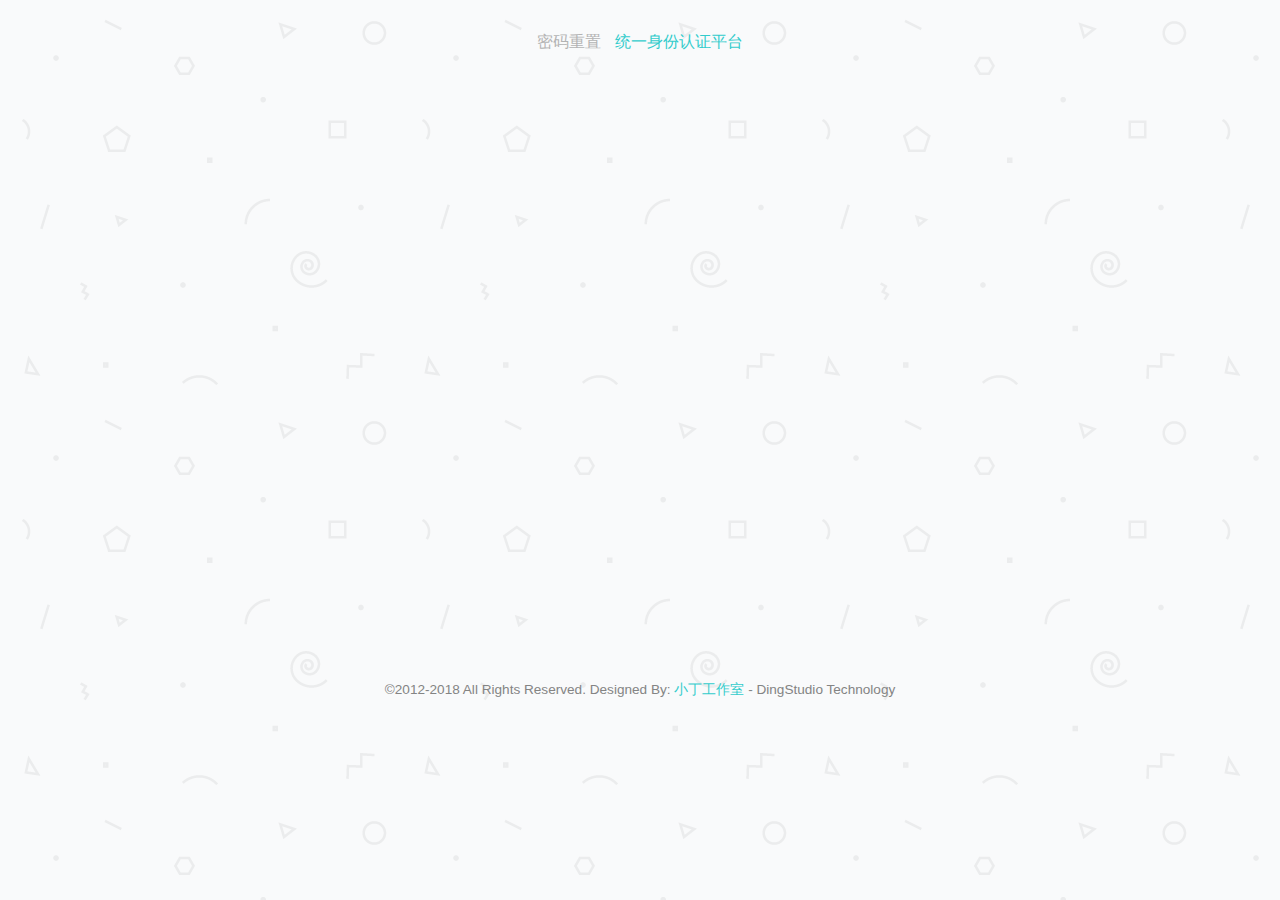
<file: forgot.html>
<!DOCTYPE html>
<!--[if lt IE 7]>      <html class="no-js lt-ie9 lt-ie8 lt-ie7"> <![endif]-->
<!--[if IE 7]>         <html class="no-js lt-ie9 lt-ie8"> <![endif]-->
<!--[if IE 8]>         <html class="no-js lt-ie9"> <![endif]-->
<!--[if gt IE 8]><!-->
<html class="no-js">
<!--<![endif]-->

<head>
	<meta charset="utf-8">
	<meta http-equiv="X-UA-Compatible" content="IE=edge">
	<title>统一身份认证平台</title>
	<meta name="viewport" content="width=device-width, initial-scale=1">
	<meta name="description" content="Free HTML5 Template by FreeHTML5.co" />
	<meta name="keywords" content="free html5, free template, free bootstrap, html5, css3, mobile first, responsive" />
	<!-- Facebook and Twitter integration -->
	<meta property="og:title" content="" />
	<meta property="og:image" content="" />
	<meta property="og:url" content="" />
	<meta property="og:site_name" content="" />
	<meta property="og:description" content="" />
	<meta name="twitter:title" content="" />
	<meta name="twitter:image" content="" />
	<meta name="twitter:url" content="" />
	<meta name="twitter:card" content="" />
	<!-- Place favicon.ico and apple-touch-icon.png in the root directory -->
	<link rel="shortcut icon" href="favicon.ico">
	<link href='http://fonts.proxy.ustclug.org/css?family=Open+Sans:400,700,300' rel='stylesheet' type='text/css'>
	<link rel="stylesheet" href="static/css/bootstrap.min.css">
	<link rel="stylesheet" href="static/css/animate.css">
	<link rel="stylesheet" href="static/css/style.css">
	<!-- Modernizr JS -->
	<script src="static/js/modernizr-2.6.2.min.js"></script>
	<!-- FOR IE9 below -->
	<!--[if lt IE 9]>
		<script src="static/js/respond.min.js"></script>
		<![endif]-->
</head>

<body class="style-3">
	<div class="container">
		<div class="row">
			<div class="col-md-12 text-center">
				<ul class="menu">
					<li class="active">
						<a href="forgot.html">密码重置</a>
					</li>
					<li>
						<a href="index.html">统一身份认证平台</a>
					</li>
				</ul>
			</div>
		</div>
		<div class="row">
			<div class="col-md-4 col-md-push-8">
				<!-- Start Sign In Form -->
				<form method="post" action="https://passport.dingstudio.cn/sso/member.php?action=findpwd" class="fh5co-form animate-box" data-animate-effect="fadeInRight">
					<input type="hidden" name="error_callback" id="error_callback" />
					<h2>密码重置向导</h2>
					<div class="form-group">
						<div class="alert alert-success" role="alert">请填写注册账号时绑定的邮箱</div>
					</div>
					<div class="form-group">
						<label for="email" class="sr-only">绑定邮箱</label>
						<input type="email" class="form-control" name="email" id="email" placeholder="绑定邮箱" autocomplete="off">
					</div>
					<div class="form-group">
						<label for="imgcode" class="sr-only">验证码</label>
						<input type="text" class="form-control" name="imgcode" id="imgcode" placeholder="验证码" autocomplete="off">
					</div>
					<div class="form-group">
						<p>
							<a href="login.html">点此登录</a> 或
							<a href="sign-up.html">注册</a>
						</p>
					</div>
					<div class="form-group">
						<input type="submit" value="申请重置" class="btn btn-primary">
					</div>
				</form>
				<!-- END Sign In Form -->

			</div>
		</div>
		<div class="row" style="padding-top: 60px; clear: both;">
			<div class="col-md-12 text-center">
				<p>
					<small>&copy;2012-2018 All Rights Reserved. Designed By:
						<a href="http://www.dingstudio.cn/" target="_blank" title="小丁工作室">小丁工作室</a> - DingStudio Technology
					</small>
				</p>
			</div>
		</div>
	</div>

	<!-- jQuery -->
	<script src="static/js/jquery.min.js"></script>
	<!-- Bootstrap -->
	<script src="static/js/bootstrap.min.js"></script>
	<!-- Placeholder -->
	<script src="static/js/jquery.placeholder.min.js"></script>
	<!-- Waypoints -->
	<script src="static/js/jquery.waypoints.min.js"></script>
	<!-- Main JS -->
	<script src="static/js/loginpage.js"></script>
	<script>
		$(document).ready(function() {
			$('#error_callback').val(window.location.href);
		});
	</script>

</body>

</html>
</file>
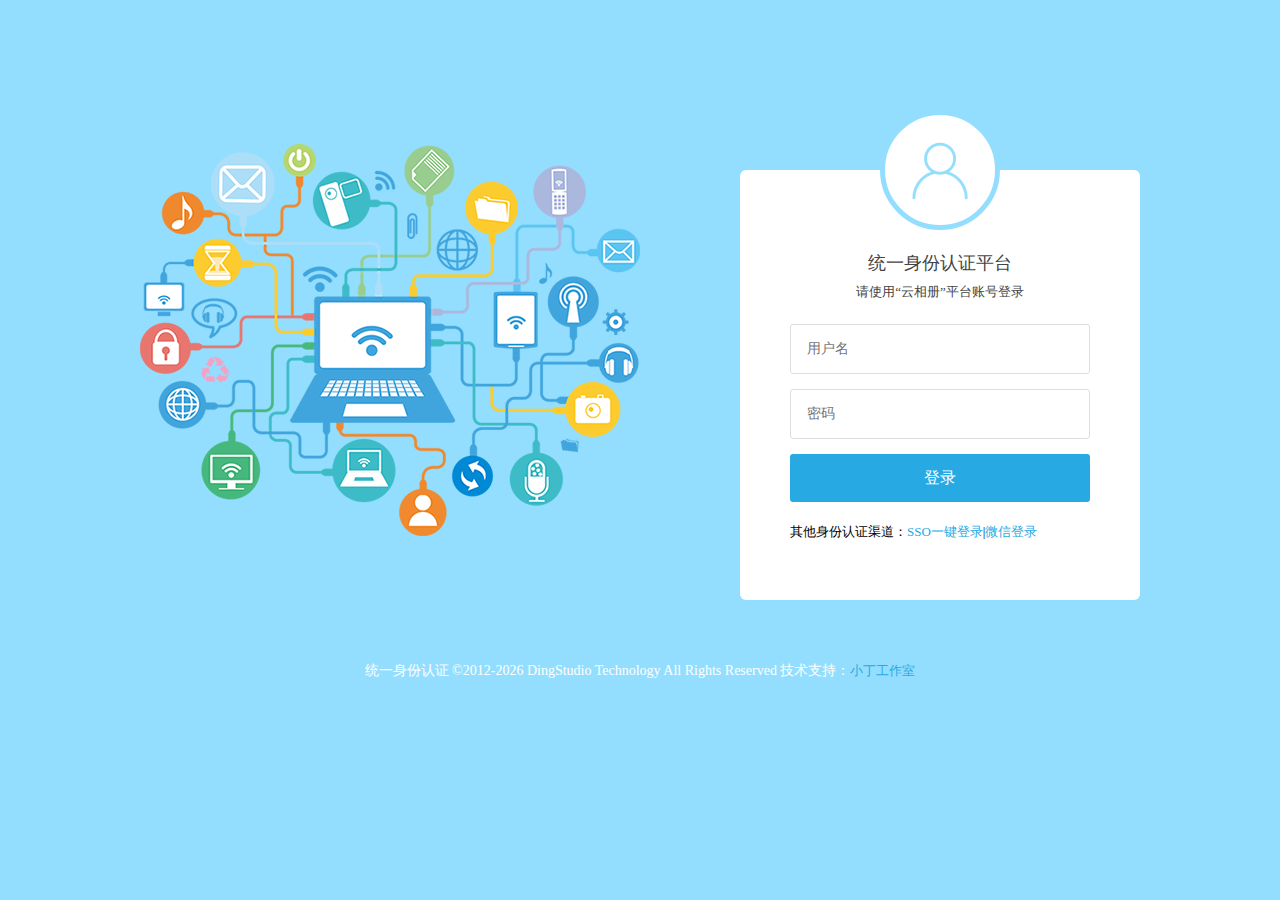
<file: login.html>
<!DOCTYPE html>
<html>
<head>
<meta http-equiv="Content-Type" content="text/html; charset=UTF-8" />
<meta http-equiv="Pragma" content="no-cache" />
<meta http-equiv="Cache-Control" content="no-cache" />
<meta http-equiv="Expires" content="0" />
<title>统一身份认证平台</title>
<link href="static/css/login.css" rel="stylesheet" type="text/css" />
<script src="static/js/jquery.min.js"></script>
<script src="static/js/md5.js"></script>
<script src="static/js/configure.js"></script>
<script src="static/js/custom.js"></script>
<script>
    //Web前端应用初始化
    $(document).ready(function() {
        $('#crossdomain_login').attr('href', protocol + '://' + mainhost + sitepath + 'utils/crossdomain.php');
        $('#wechat_login').attr('onclick', 'alert("抱歉，该渠道暂未开通！")');
    });
</script>
</head>
<body>
<div class="login_box">
    <div class="login_l_img">
        <img src="static/img/login-img.png" />
    </div>
    <div class="login">
        <div class="login_logo">
            <a href="#">
                <img src="static/img/login_logo.png" />
            </a>
        </div>
        <div class="login_name">
            <p>统一身份认证平台<br><small>请使用“云相册”平台账号登录</small></p>
        </div>
        <form method="post" action="#" onsubmit="return doLoginRequest()">
            <input name="user" id="user" type="text"  placeholder="用户名" />
            <input name="pswd" id="pswd" type="password" placeholder="密码" />
            <input type="submit" value="登录" />
        </form>
        <br>
        其他身份认证渠道：<a id="crossdomain_login" href="#">SSO一键登录</a>|<a id="wechat_login" href="#">微信登录</a>
    </div>
    <div class="copyright">统一身份认证 &copy;2012-<script>document.write(new Date().getFullYear());</script> DingStudio Technology All Rights Reserved 技术支持：<a href="http://www.dingstudio.cn" target="_blank">小丁工作室</a></div>
</div>
</body>
</html>
</file>
<file: static/css/style.css>
/* =======================================================
*
* 	Template Style 
*	Edit this section
*
* ======================================================= */
body {
  font-family: "Open Sans", Arial, sans-serif;
  line-height: 1.5;
  font-size: 16px;
  color: #848484;
  background-color: #f0f0f0;
}
.picblur {	
  filter: url(blur.svg#blur); /* FireFox, Chrome, Opera */
  
  -webkit-filter: blur(10px); /* Chrome, Opera */
     -moz-filter: blur(10px);
      -ms-filter: blur(10px);    
          filter: blur(10px);
  
  filter: progid:DXImageTransform.Microsoft.Blur(PixelRadius=10, MakeShadow=false); /* IE6~IE9 */
}
body.style-1 {
  background:fixed;
  background-image: url("//api.dingstudio.cn/dingstudio/msbing-pic.php?format=redirect&mod=https");
}
body.style-2 {
  background-color: #ffffff;
  background-size: cover;
  background-position: -30% center;
  background-repeat: no-repeat;
  background-image: url(../img/bg_2.jpg);
  height: 100%;
}
body.style-3 {
  background: #ffffff url(../img/geometry2.png) repeat;
}

a {
  color: #33cccc;
  -moz-transition: all 0.3s ease;
  -o-transition: all 0.3s ease;
  -webkit-transition: all 0.3s ease;
  -ms-transition: all 0.3s ease;
  transition: all 0.3s ease;
}
a:hover {
  color: #29a3a3;
}

.menu {
  padding: 0;
  margin: 30px 0 0 0;
}
.menu li {
  list-style: none;
  margin-bottom: 10px;
  display: -moz-inline-stack;
  display: inline-block;
  zoom: 1;
  *display: inline;
}
.menu li a {
  padding: 5px;
}
.menu li.active a {
  color: #b3b3b3;
}

.fh5co-form {
  padding: 30px;
  margin-top: 4em;
  -webkit-box-shadow: -4px 7px 46px 2px rgba(0, 0, 0, 0.1);
  -moz-box-shadow: -4px 7px 46px 2px rgba(0, 0, 0, 0.1);
  -o-box-shadow: -4px 7px 46px 2px rgba(0, 0, 0, 0.1);
  box-shadow: -4px 7px 46px 2px rgba(0, 0, 0, 0.1);
  background: #ffffff;
}
.style-2 .fh5co-form {
  -webkit-box-shadow: -4px 7px 46px 2px rgba(0, 0, 0, 0.1);
  -moz-box-shadow: -4px 7px 46px 2px rgba(0, 0, 0, 0.1);
  -o-box-shadow: -4px 7px 46px 2px rgba(0, 0, 0, 0.1);
  box-shadow: -4px 7px 46px 2px rgba(0, 0, 0, 0.1);
}
@media screen and (max-width: 768px) {
  .fh5co-form {
    padding: 15px;
  }
}
.fh5co-form h2 {
  text-transform: uppercase;
  letter-spacing: 2px;
  font-size: 20px;
  margin: 0 0 30px 0;
  color: #000000;
}
.fh5co-form .form-group {
  margin-bottom: 30px;
}
.fh5co-form .form-group p {
  font-size: 14px;
  color: #9f9f9f;
  font-weight: 300;
}
.fh5co-form .form-group p a {
  color: #000000;
}
.fh5co-form label {
  font-weight: 300;
  font-size: 14px;
  font-weight: 300;
}
.fh5co-form .form-control {
  font-size: 16px;
  font-weight: 300;
  height: 50px;
  padding-left: 0;
  padding-right: 0;
  border: none;
  border-bottom: 1px solid rgba(0, 0, 0, 0.1);
  -webkit-box-shadow: none;
  -moz-box-shadow: none;
  -o-box-shadow: none;
  box-shadow: none;
  -webkit-border-radius: 0px;
  -moz-border-radius: 0px;
  -ms-border-radius: 0px;
  border-radius: 0px;
  -moz-transition: all 0.3s ease;
  -o-transition: all 0.3s ease;
  -webkit-transition: all 0.3s ease;
  -ms-transition: all 0.3s ease;
  transition: all 0.3s ease;
}
.fh5co-form .form-control::-webkit-input-placeholder {
  color: rgba(0, 0, 0, 0.3);
  text-transform: uppercase;
}
.fh5co-form .form-control::-moz-placeholder {
  color: rgba(0, 0, 0, 0.3);
  text-transform: uppercase;
}
.fh5co-form .form-control:-ms-input-placeholder {
  color: rgba(0, 0, 0, 0.3);
  text-transform: uppercase;
}
.copyrights{
	text-indent:-9999px;
	height:0;
	line-height:0;
	font-size:0;
	overflow:hidden;
}
.fh5co-form .form-control:-moz-placeholder {
  color: rgba(0, 0, 0, 0.3);
  text-transform: uppercase;
}
.fh5co-form .form-control:focus, .fh5co-form .form-control:active {
  border-bottom: 1px solid rgba(0, 0, 0, 0.4);
}

.btn-primary {
  height: 50px;
  padding-right: 20px;
  padding-left: 20px;
  border: none;
  background: #33cccc;
  color: #ffffff;
  -webkit-box-shadow: -2px 10px 20px -1px rgba(51, 204, 204, 0.4);
  -moz-box-shadow: -2px 10px 20px -1px rgba(51, 204, 204, 0.4);
  -o-box-shadow: -2px 10px 20px -1px rgba(51, 204, 204, 0.4);
  box-shadow: -2px 10px 20px -1px rgba(51, 204, 204, 0.4);
}
.btn-primary:hover, .btn-primary:focus, .btn-primary:active {
  color: #ffffff;
  background: #47d1d1 !important;
  outline: none;
}

input, textarea {
  color: #000;
}

.placeholder {
  color: #aaa;
}

.js .animate-box {
  opacity: 0;
}

/*# sourceMappingURL=style.css.map */
</file>
<file: static/css/login.css>
@charset "utf-8";
/* CSS Document */

* { font: 13px/1.5 '微软雅黑'; -webkit-box-sizing: border-box; -moz-box-sizing: border-box; -box-sizing: border-box; padding:0; margin:0; list-style:none; box-sizing: border-box; }
body, html { height:100%; overflow:hidden; }
body { background:#93defe; background-size: cover; }
a { color:#27A9E3; text-decoration:none; cursor:pointer; }
img{ border:none;}

.login_box{ width:1100px; margin:120px auto 0;}
.login_box .login_l_img{ float:left; width:432px; height:440px; margin-left:50px;}
.login_box .login_l_img img{width:500px; height:440px; }
.login {height:430px; width:400px; padding:50px; background-color: #ffffff;border-radius:6px;box-sizing: border-box; float:right; margin-right:50px; position:relative; margin-top:50px;}
.login_logo{ width:120px; height:120px; border:5px solid #93defe;border-radius:100px; background:#fff; text-align:center; line-height:110px; position:absolute; top:-60px; right:140px;}
.login_name{ width:100%; float:left; text-align:center; margin-top:20px;}
.login_name p{ width:100%; text-align:center; font-size:18px; color:#444; padding:10px 0 20px;}
.login_logo img{ width:60px; height:60px;display: inline-block; vertical-align: middle;}
input[type=text], input[type=file], input[type=password], input[type=email], select { border: 1px solid #DCDEE0; vertical-align: middle; border-radius: 3px; height: 50px; padding: 0px 16px; font-size: 14px; color: #555555; outline:none; width:100%;margin-bottom: 15px;line-height:50px; color:#888;}
input[type=text]:focus, input[type=file]:focus, input[type=password]:focus, input[type=email]:focus, select:focus { border: 1px solid #27A9E3; }
input[type=submit], input[type=button] { display: inline-block; vertical-align: middle; padding: 12px 24px; margin: 0px; font-size:16px; line-height: 24px; text-align: center; white-space: nowrap; vertical-align: middle; cursor: pointer; color: #ffffff; background-color: #27A9E3; border-radius: 3px; border: none; -webkit-appearance: none; outline:none; width:100%; }
.copyright { font-size:14px; color:#fff; display:block;width:100%; float:left; text-align:center; margin-top:60px;}
</file>
